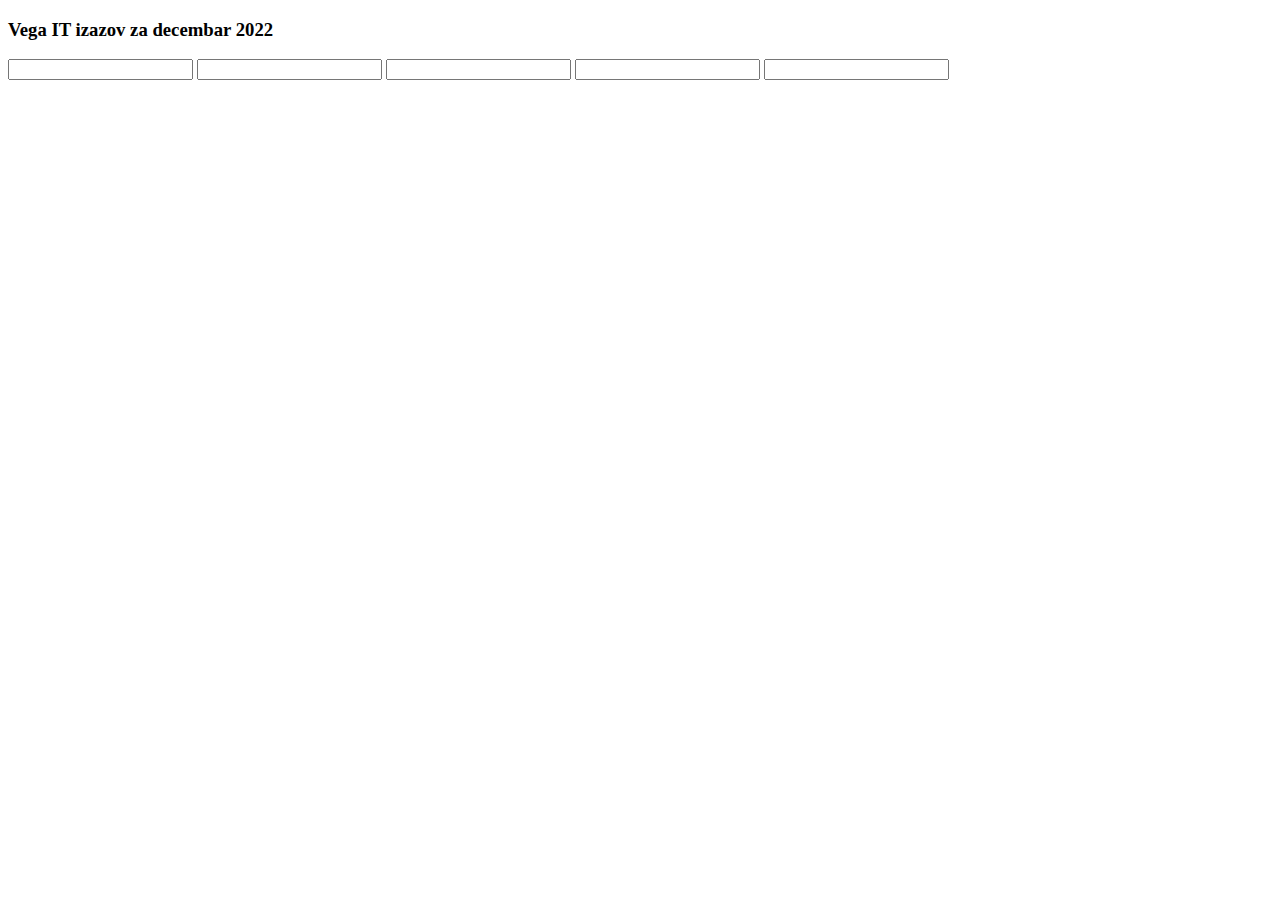
<file: 6th dec-2022/index.html>
<!DOCTYPE html>
<html lang="en">
  <head>
    <meta charset="UTF-8" />
    <meta http-equiv="X-UA-Compatible" content="IE=edge" />
    <meta name="viewport" content="width=device-width, initial-scale=1.0" />
    <title>Vega IT izazov</title>
  </head>
  <body>
    <h3>Vega IT izazov za decembar 2022</h3>
    <input type="text" />
    <input type="text" />
    <input type="text" />
    <input type="text" />
    <input type="text" />
    <script src="script.js"></script>
  </body>
</html>
</file>
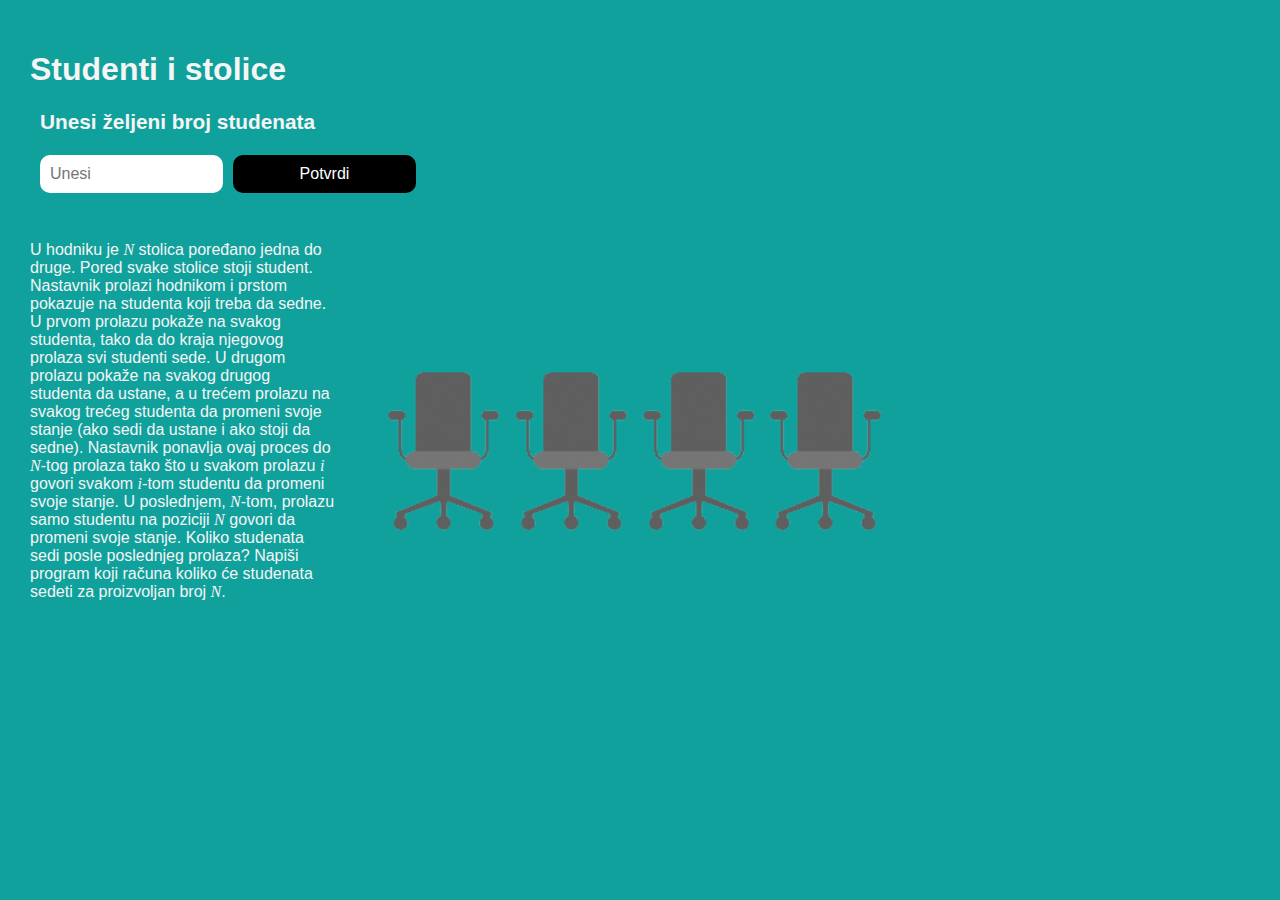
<file: decembar 2022/stolice/stoliceR/index.html>
<!DOCTYPE html>
<html lang="en">
  <head>
    <meta charset="UTF-8" />
    <meta http-equiv="X-UA-Compatible" content="IE=edge" />
    <meta name="viewport" content="width=device-width, initial-scale=1.0" />
    <title>Studenti i stolice R</title>
    <link rel="stylesheet" href="./css/style.css" />
  </head>
  <body>
    <h1>Studenti i stolice</h1>

    <div>
      <h3>Unesi željeni broj studenata</h3>
    </div>

    <div id="ulaz">
      <input type="number" id="brojStudenata" placeholder="Unesi" min="1" />
      <button id="numBtn">Potvrdi</button>
    </div>

    <div id="podaci"></div>

    <p id="task">
      U hodniku je <i>N</i> stolica poređano jedna do druge. Pored svake stolice
      stoji student. Nastavnik prolazi hodnikom i prstom pokazuje na studenta
      koji treba da sedne. U prvom prolazu pokaže na svakog studenta, tako da do
      kraja njegovog prolaza svi studenti sede. U drugom prolazu pokaže na
      svakog drugog studenta da ustane, a u trećem prolazu na svakog trećeg
      studenta da promeni svoje stanje (ako sedi da ustane i ako stoji da
      sedne). Nastavnik ponavlja ovaj proces do <i>N</i>-tog prolaza tako što u
      svakom prolazu <i>i</i> govori svakom <i>i</i>-tom studentu da promeni
      svoje stanje. U poslednjem, <i>N</i>-tom, prolazu samo studentu na
      poziciji <i>N</i> govori da promeni svoje stanje. Koliko studenata sedi
      posle poslednjeg prolaza? Napiši program koji računa koliko će studenata
      sedeti za proizvoljan broj <i>N</i>.
    </p>

    <script src="./script/script.js"></script>
  </body>
</html>
</file>
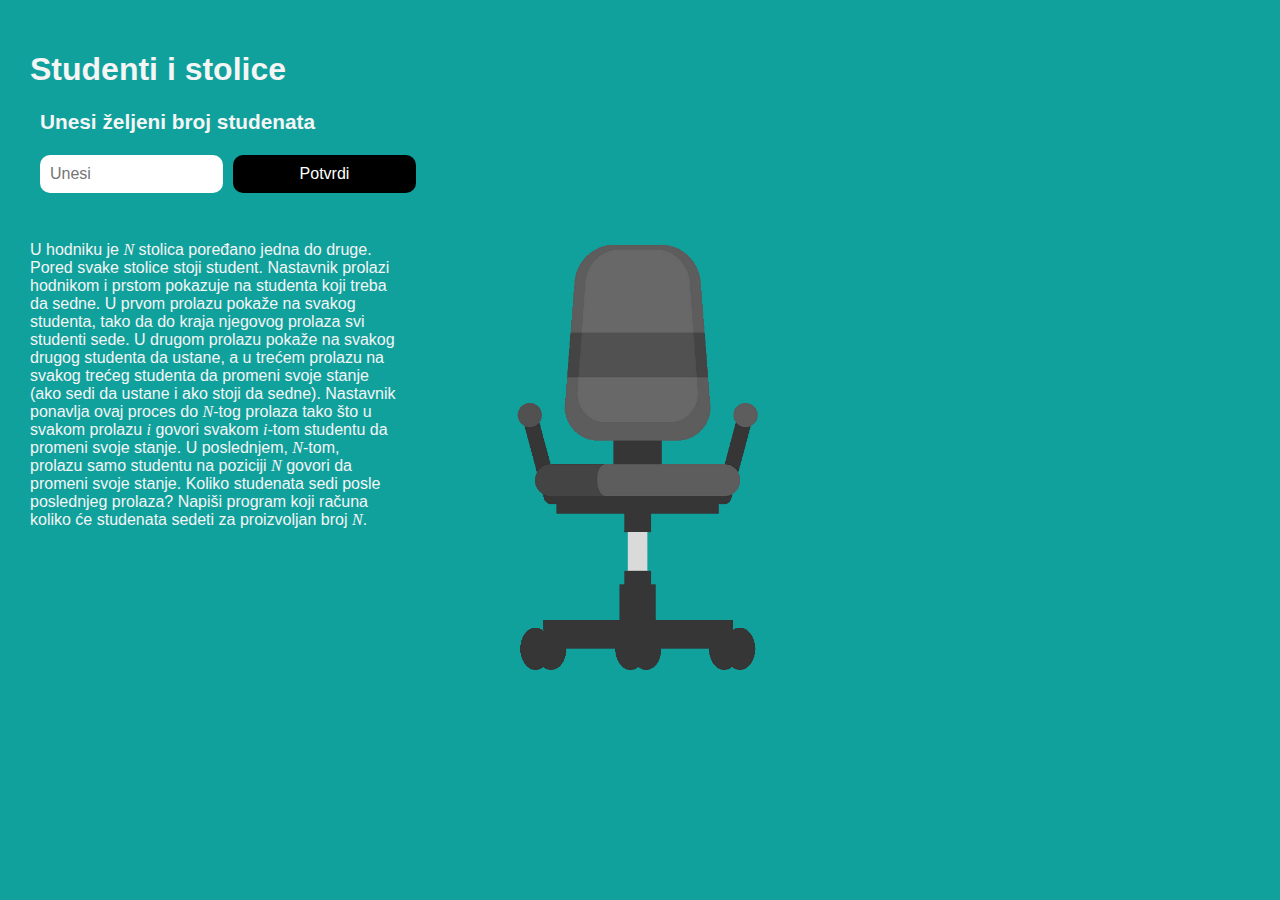
<file: decembar 2022/stolice/stoliceS/index.html>
<!DOCTYPE html>
<html lang="en">
  <head>
    <meta charset="UTF-8" />
    <meta http-equiv="X-UA-Compatible" content="IE=edge" />
    <meta name="viewport" content="width=device-width, initial-scale=1.0" />
    <title>Studenti i stolice</title>
    <link rel="stylesheet" href="./css/style.css" />
  </head>
  <body>
    <h1>Studenti i stolice</h1>

    <div>
      <h3>Unesi željeni broj studenata</h3>
    </div>

    <div id="ulaz">
      <input type="number" id="brojStudenata" placeholder="Unesi" min="1" />
      <button id="numBtn">Potvrdi</button>
    </div>

    <div id="podaci"></div>

    <p id="task">
      U hodniku je <i>N</i> stolica poređano jedna do druge. Pored svake stolice
      stoji student. Nastavnik prolazi hodnikom i prstom pokazuje na studenta
      koji treba da sedne. U prvom prolazu pokaže na svakog studenta, tako da do
      kraja njegovog prolaza svi studenti sede. U drugom prolazu pokaže na
      svakog drugog studenta da ustane, a u trećem prolazu na svakog trećeg
      studenta da promeni svoje stanje (ako sedi da ustane i ako stoji da
      sedne). Nastavnik ponavlja ovaj proces do <i>N</i>-tog prolaza tako što u
      svakom prolazu <i>i</i> govori svakom <i>i</i>-tom studentu da promeni
      svoje stanje. U poslednjem, <i>N</i>-tom, prolazu samo studentu na
      poziciji <i>N</i> govori da promeni svoje stanje. Koliko studenata sedi
      posle poslednjeg prolaza? Napiši program koji računa koliko će studenata
      sedeti za proizvoljan broj <i>N</i>.
    </p>

    <script src="./script/script.js"></script>
  </body>
</html>
</file>
<file: decembar 2022/stolice/stoliceR/css/style.css>
* {
  box-sizing: border-box;
}

body {
  background: #10a19d url("../img/stolica.png") no-repeat fixed center;
  background-size: 40%;
  padding: 10px;
  margin: 20px;
  background-color: #10a19d;
  font-family: "Lato", sans-serif;
  color: whitesmoke;
}

h3 {
  font-size: 1.3rem;
  margin-left: 10px;
}

input {
  background-color: white;
}

#ulaz {
  margin-bottom: 0 0 10px 10px;
  font-size: 1rem;
}

#brojStudenata {
  margin-left: 10px;
  border: none;
  width: 15%;
  padding: 10px;
  float: left;
  font-size: 1rem;
  border-radius: 10px;
  outline-style: none;
}

#podaci {
  padding: 10px;
  padding-top: 60px;
  width: 57%;
  font-size: 1.3rem;
  color: white;
  transition: 0.2s;
}

#podaci:hover {
  color: black;
  font-weight: bold;
}

#numBtn {
  margin-left: 10px;
  padding: 10px;
  width: 15%;
  background: black;
  color: white;
  float: left;
  text-align: center;
  font-size: 1rem;
  cursor: pointer;
  transition: 0.3s;
  border: none;
  border-radius: 10px;
}

#numBtn:hover {
  background-color: white;
  color: black;
}

#task {
  width: 25%;
}

i {
  font-family: "Times New Roman", Times, serif;
}
</file>
<file: decembar 2022/stolice/stoliceS/css/style.css>
* {
  box-sizing: border-box;
}

body {
  background: #10a19d url("../img/stolica.png") no-repeat fixed center;
  background-size: 20%;
  padding: 10px;
  margin: 20px;
  background-color: #10a19d;
  font-family: "Lato", sans-serif;
  color: whitesmoke;
}

h3 {
  font-size: 1.3rem;
  margin-left: 10px;
}

input {
  background-color: white;
}

#ulaz {
  margin-bottom: 0 0 10px 10px;
  font-size: 1rem;
}

#brojStudenata {
  margin-left: 10px;
  border: none;
  width: 15%;
  padding: 10px;
  float: left;
  font-size: 1rem;
  border-radius: 10px;
  outline-style: none;
}

#podaci {
  padding: 10px;
  padding-top: 60px;
  width: 57%;
  font-size: 1.3rem;
  color: white;
  transition: 0.2s;
}

#podaci:hover {
  color: black;
  font-weight: bold;
}

#numBtn {
  margin-left: 10px;
  padding: 10px;
  width: 15%;
  background: black;
  color: white;
  float: left;
  text-align: center;
  font-size: 1rem;
  cursor: pointer;
  transition: 0.3s;
  border: none;
  border-radius: 10px;
}

#numBtn:hover {
  background-color: white;
  color: black;
}

#task {
  width: 30%;
}

i {
  font-family: "Times New Roman", Times, serif;
}
</file>
